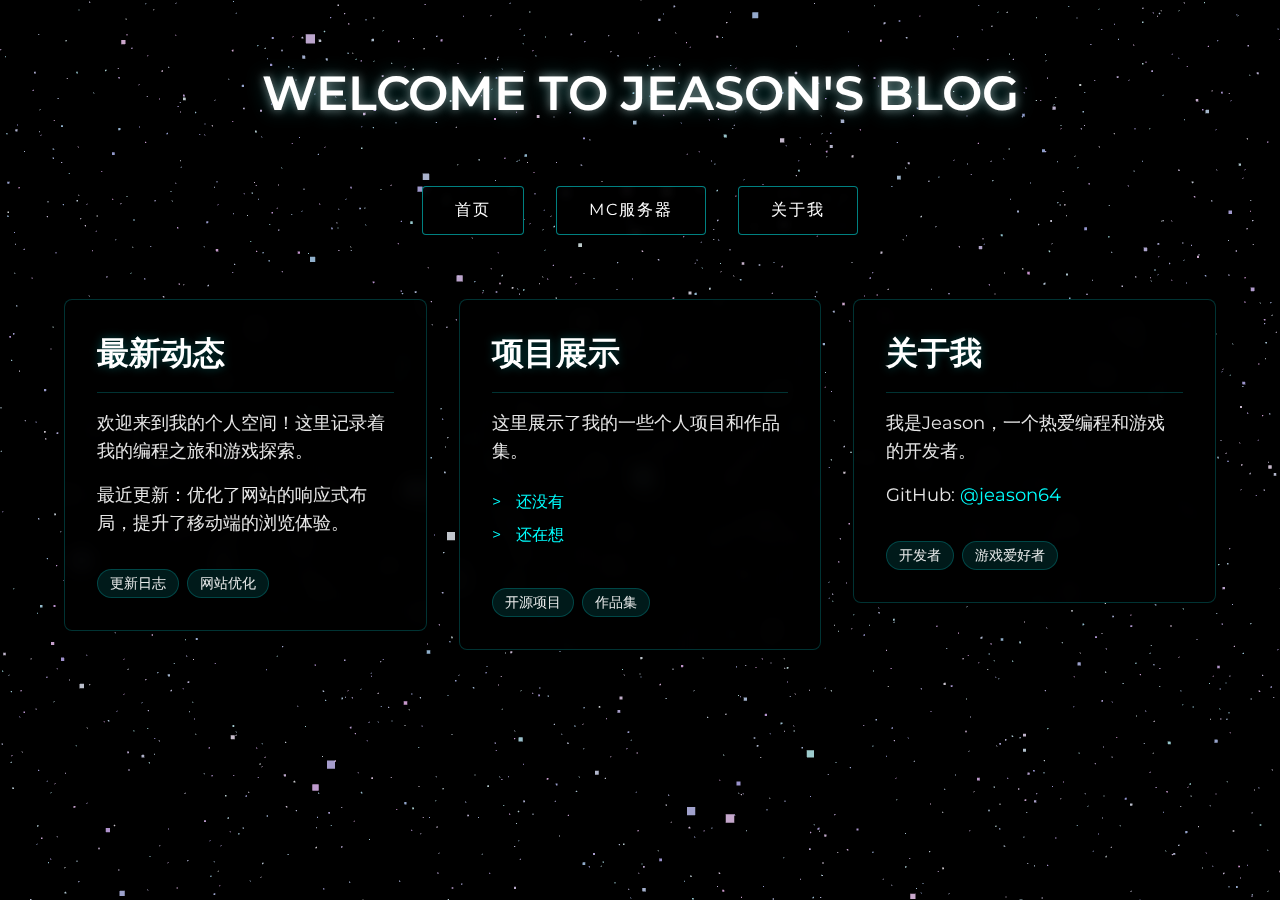
<file: index.html>
<!DOCTYPE html>
<html lang="zh">
<head>
    <meta charset="UTF-8">
    <meta name="viewport" content="width=device-width, initial-scale=1.0">
    <title>Jeason's blog</title>
    <link rel="stylesheet" href="fonts.css">
    <link rel="stylesheet" href="style.css">
    <script src="js/three.min.js"></script>
</head>
<body>
    <div id="background"></div>
    <div class="content">
        <h1 class="title-text">Welcome to Jeason's blog</h1>
        
        <nav class="cyber-nav">
            <a href="index.html" class="nav-button">首页</a>
            <a href="minecraft.html" class="nav-button">MC服务器</a>
            <a href="#about" class="nav-button">关于我</a>
        </nav>

        <div class="grid-container">
            <!-- 最新动态卡片 -->
            <div class="content-card">
                <h2 class="card-title">最新动态</h2>
                <div class="card-content">
                    <p>欢迎来到我的个人空间！这里记录着我的编程之旅和游戏探索。</p>
                    <p>最近更新：优化了网站的响应式布局，提升了移动端的浏览体验。</p>
                    <div class="tags">
                        <span class="tag">更新日志</span>
                        <span class="tag">网站优化</span>
                    </div>
                </div>
            </div>

            <!-- 项目展示卡片 -->
            <div class="content-card">
                <h2 class="card-title">项目展示</h2>
                <div class="card-content">
                    <p>这里展示了我的一些个人项目和作品集。</p>
                    <ul>
                        <li><a href="#" class="card-link">还没有</a></li>
                        <li><a href="#" class="card-link">还在想</a></li>
                    </ul>
                    <div class="tags">
                        <span class="tag">开源项目</span>
                        <span class="tag">作品集</span>
                    </div>
                </div>
            </div>

            <!-- 关于我卡片 -->
            <div id="about" class="content-card">
                <h2 class="card-title">关于我</h2>
                <div class="card-content">
                    <p>我是Jeason，一个热爱编程和游戏的开发者。</p>
                    <p>GitHub: <a href="https://github.com/jeason64" class="card-link">@jeason64</a></p>
                    <div class="tags">
                        <span class="tag">开发者</span>
                        <span class="tag">游戏爱好者</span>
                    </div>
                </div>
            </div>
        </div>
    </div>

    <script src="background.js"></script>
    <script src="main.js"></script>
</body>
</html>
</file>
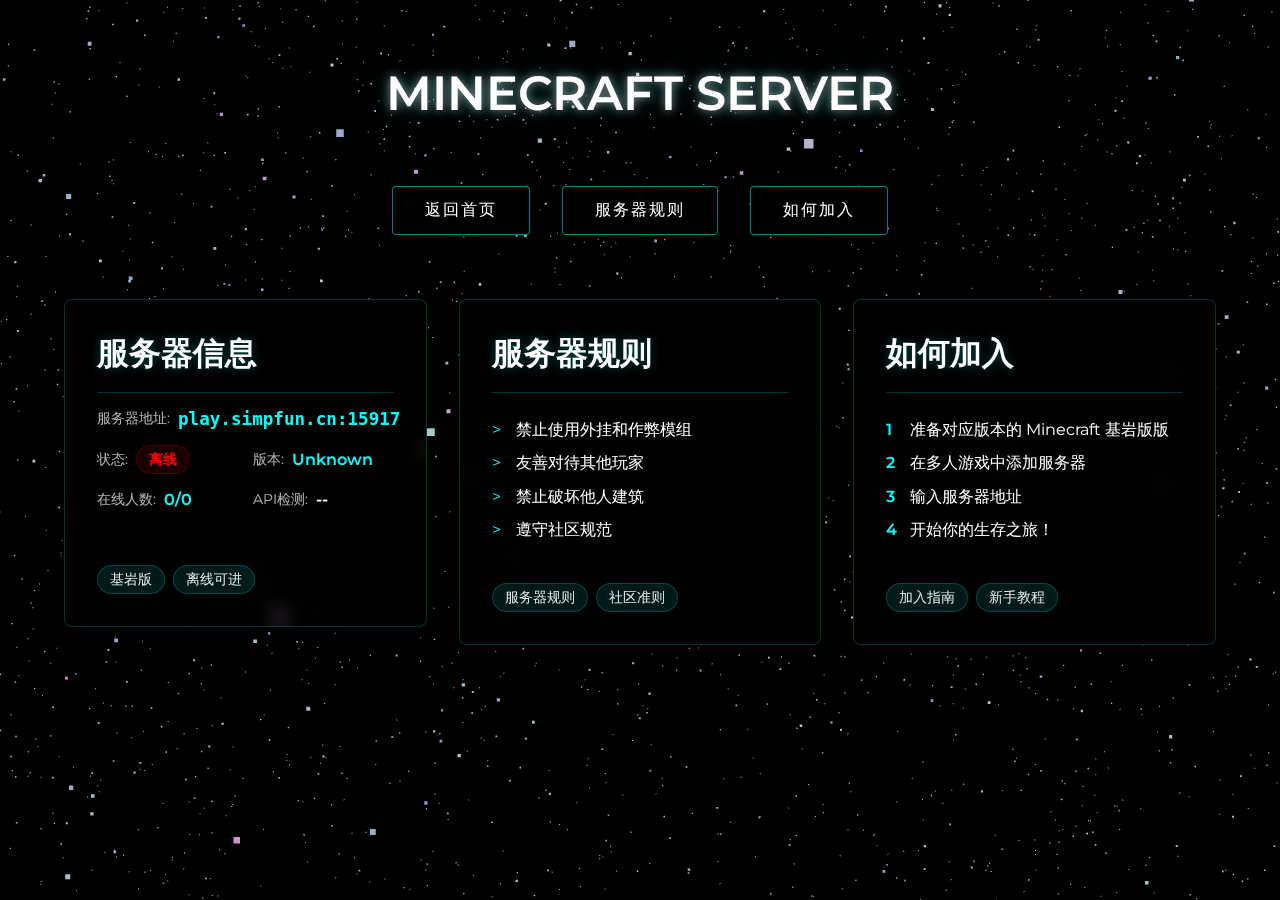
<file: minecraft.html>
<!DOCTYPE html>
<html lang="zh">
<head>
    <meta charset="UTF-8">
    <meta name="viewport" content="width=device-width, initial-scale=1.0">
    <title>MC Server - Jeason's</title>
    <link rel="stylesheet" href="fonts.css">
    <link rel="stylesheet" href="style.css">
    <script src="js/three.min.js"></script>
</head>
<body>
    <div id="background"></div>
    <div class="content">
        <h1 class="title-text">Minecraft Server</h1>
        
        <nav class="cyber-nav">
            <a href="index.html" class="nav-button">返回首页</a>
            <a href="#rules" class="nav-button">服务器规则</a>
            <a href="#join" class="nav-button">如何加入</a>
        </nav>

        <div class="grid-container">
            <!-- 服务器信息卡片 -->
            <div class="content-card">
                <h2 class="card-title">服务器信息</h2>
                <div class="card-content">
                    <div class="server-info-grid">
                        <div class="info-item full-width">
                            <span class="info-label">服务器地址:</span>
                            <span class="info-value server-address"></span>
                        </div>
                        <div class="info-item">
                            <span class="info-label">状态:</span>
                            <span id="server-status" class="server-status offline">离线</span>
                        </div>
                        <div class="info-item">
                            <span class="info-label">版本:</span>
                            <span id="server-version" class="info-value">--</span>
                        </div>
                        <div class="info-item">
                            <span class="info-label">在线人数:</span>
                            <span id="online-players" class="info-value">0/0</span>
                        </div>
                        <div class="info-item">
                            <span class="info-label">API检测:</span>
                            <span id="server-ping" class="server-ping">--</span>
                        </div>
                    </div>
                    <div class="tags">
                        <span class="tag">基岩版</span>
                        <span class="tag">离线可进</span>
                    </div>
                </div>
            </div>
            
            <!-- 服务器规则卡片 -->
            <div id="rules" class="content-card">
                <h2 class="card-title">服务器规则</h2>
                <div class="card-content">
                    <ul class="rule-list">
                        <li>禁止使用外挂和作弊模组</li>
                        <li>友善对待其他玩家</li>
                        <li>禁止破坏他人建筑</li>
                        <li>遵守社区规范</li>
                    </ul>
                    <div class="tags">
                        <span class="tag">服务器规则</span>
                        <span class="tag">社区准则</span>
                    </div>
                </div>
            </div>

            <!-- 加入方式卡片 -->
            <div id="join" class="content-card">
                <h2 class="card-title">如何加入</h2>
                <div class="card-content">
                    <ol class="join-steps">
                        <li>准备对应版本的 Minecraft 基岩版版</li>
                        <li>在多人游戏中添加服务器</li>
                        <li>输入服务器地址</li>
                        <li>开始你的生存之旅！</li>
                    </ol>
                    <div class="tags">
                        <span class="tag">加入指南</span>
                        <span class="tag">新手教程</span>
                    </div>
                </div>
            </div>
        </div>
    </div>

    <script src="background.js"></script>
    <script src="main.js"></script>
    <script src="mcstatus.js"></script>
    <script>
        const serverAddress = 'play.simpfun.cn:15917'; // 在这里设置您的服务器地址
        const serverStatus = new MCServerStatus(serverAddress);
        serverStatus.startAutoUpdate(30000); // 每30秒更新一次
    </script>
</body>
</html>
</file>
<file: fonts.css>
/* Montserrat 字体定义 */
@font-face {
    font-family: 'Montserrat';
    src: url('fonts/Montserrat-Regular.woff2') format('woff2'),
         url('fonts/Montserrat-Regular.woff') format('woff');
    font-weight: 400;
    font-style: normal;
    font-display: swap;
}

@font-face {
    font-family: 'Montserrat';
    src: url('fonts/Montserrat-SemiBold.woff2') format('woff2'),
         url('fonts/Montserrat-SemiBold.woff') format('woff');
    font-weight: 600;
    font-style: normal;
    font-display: swap;
}
</file>
<file: style.css>
/* 基础样式 */
:root {
    --content-width: min(1200px, 90vw);
    --card-min-width: 300px;
    --card-max-width: 800px;
    --gap: 2rem;
    --card-padding: 2rem;
}

body {
    margin: 0;
    overflow-x: hidden;
    font-family: 'Montserrat', -apple-system, BlinkMacSystemFont, "Segoe UI", "Microsoft YaHei", sans-serif;
    color: #fff;
    background: #000;
    min-height: 100vh;
}

#background {
    position: fixed;
    top: 0;
    left: 0;
    width: 100%;
    height: 100%;
    z-index: -1;
}

/* 内容区域布局 */
.content {
    width: var(--content-width);
    margin: 0 auto;
    padding-top: 4rem;
    display: flex;
    flex-direction: column;
    gap: var(--gap);
    position: relative;
    z-index: 1;
}

/* 标题文字样式 */
.title-text {
    font-size: 3rem;
    text-align: center;
    text-transform: uppercase;
    color: #fff;
    margin: 0 0 2rem 0;
    text-shadow: 
        0 0 10px rgba(255, 255, 255, 0.5),
        0 0 20px rgba(0, 255, 255, 0.3);
    transition: text-shadow 0.3s ease;
}

.title-text:hover {
    text-shadow: 
        0 0 15px rgba(255, 255, 255, 0.7),
        0 0 25px rgba(0, 255, 255, 0.5);
}

/* 导航按钮样式 */
.cyber-nav {
    display: flex;
    justify-content: center;
    gap: 2rem;
    margin-bottom: 2rem;
}

.nav-button {
    padding: 0.8em 2em;
    border: 1px solid rgba(0, 255, 255, 0.5);
    border-radius: 4px;
    background: rgba(0, 0, 0, 0.3);
    color: #fff;
    text-decoration: none;
    text-transform: uppercase;
    letter-spacing: 2px;
    position: relative;
    transition: all 0.3s ease;
    backdrop-filter: blur(5px);
}

.nav-button:hover {
    background: rgba(0, 255, 255, 0.1);
    border-color: rgba(0, 255, 255, 0.8);
    transform: translateY(-2px);
    box-shadow: 0 0 15px rgba(0, 255, 255, 0.3);
}

/* 网格布局容器 */
.grid-container {
    display: grid;
    grid-template-columns: repeat(auto-fit, minmax(min(var(--card-min-width), 100%), 1fr));
    gap: var(--gap);
    width: 100%;
}

/* 内容卡片样式 */
.content-card {
    background: rgba(0, 0, 0, 0.5);
    border: 1px solid rgba(0, 255, 255, 0.2);
    border-radius: 8px;
    padding: var(--card-padding);
    backdrop-filter: blur(10px);
    transition: transform 0.3s ease, box-shadow 0.3s ease;
    height: fit-content;
    min-height: 200px;
    display: flex;
    flex-direction: column;
    gap: 1rem;
}

.content-card:hover {
    transform: translateY(-5px);
    box-shadow: 0 5px 15px rgba(0, 255, 255, 0.2);
    border-color: rgba(0, 255, 255, 0.4);
}

/* 卡片标题 */
.card-title {
    font-size: clamp(1.5rem, 2.5vw, 2rem);
    margin: 0;
    padding-bottom: 1rem;
    border-bottom: 1px solid rgba(0, 255, 255, 0.2);
    color: #fff;
    text-shadow: 0 0 10px rgba(0, 255, 255, 0.3);
}

/* 卡片内容 */
.card-content {
    flex: 1;
    display: flex;
    flex-direction: column;
    gap: 1rem;
}

.card-content p {
    margin: 0;
    line-height: 1.6;
    font-size: clamp(0.9rem, 1.5vw, 1.1rem);
    color: rgba(255, 255, 255, 0.9);
}

/* 链接样式 */
.card-link {
    color: #0ff;
    text-decoration: none;
    transition: all 0.3s ease;
}

.card-link:hover {
    color: #fff;
    text-shadow: 0 0 10px rgba(0, 255, 255, 0.5);
}

/* 标签样式 */
.tags {
    display: flex;
    flex-wrap: wrap;
    gap: 0.5rem;
    margin-top: auto;
    padding-top: 1rem;
}

.tag {
    background: rgba(0, 255, 255, 0.1);
    padding: 0.25rem 0.75rem;
    border-radius: 1rem;
    font-size: 0.875rem;
    color: rgba(255, 255, 255, 0.9);
    border: 1px solid rgba(0, 255, 255, 0.2);
}

/* 列表样式 */
.card-content ul, .rule-list, .join-steps {
    list-style: none;
    padding: 0;
    margin: 0;
}

.card-content li, .rule-list li, .join-steps li {
    margin: 0.5rem 0;
    padding-left: 1.5rem;
    position: relative;
    line-height: 1.6;
}

.card-content li::before, .rule-list li::before {
    content: '>';
    position: absolute;
    left: 0;
    color: #0ff;
}

.join-steps li {
    counter-increment: step;
}

.join-steps li::before {
    content: counter(step);
    position: absolute;
    left: 0;
    color: #0ff;
    font-weight: bold;
}

/* 服务器信息样式 */
.server-info-grid {
    display: grid;
    grid-template-columns: repeat(auto-fit, minmax(140px, 1fr));
    gap: 1rem;
    margin-bottom: 1.5rem;
}

.info-item {
    display: flex;
    align-items: center;
    gap: 0.5rem;
}

.info-item.full-width {
    grid-column: 1 / -1;
}

.info-label {
    color: rgba(255, 255, 255, 0.7);
    font-size: 0.9rem;
    white-space: nowrap;
}

.info-value {
    color: #0ff;
    font-weight: 600;
}

.server-address {
    color: #0ff;
    font-weight: 600;
    font-family: monospace;
    font-size: 1.1rem;
}

.server-status {
    padding: 0.25rem 0.75rem;
    border-radius: 1rem;
    font-size: 0.9rem;
    font-weight: 600;
}

.server-status.online {
    background: rgba(0, 255, 0, 0.1);
    color: #0f0;
    border: 1px solid rgba(0, 255, 0, 0.2);
}

.server-status.offline {
    background: rgba(255, 0, 0, 0.1);
    color: #f00;
    border: 1px solid rgba(255, 0, 0, 0.2);
}

.server-ping {
    font-weight: 600;
}

.server-ping.excellent { color: #00ff00; }
.server-ping.good { color: #88ff00; }
.server-ping.fair { color: #ffff00; }
.server-ping.poor { color: #ff0000; }

/* 响应式调整 */
@media (max-width: 768px) {
    :root {
        --card-padding: 1.5rem;
        --gap: 1.5rem;
    }
    
    .content {
        padding-top: 2rem;
    }

    .title-text {
        font-size: 2rem;
        margin-bottom: 1.5rem;
    }

    .cyber-nav {
        flex-wrap: wrap;
        gap: 1rem;
    }

    .nav-button {
        padding: 0.6em 1.5em;
        font-size: 0.9rem;
    }

    .server-info-grid {
        gap: 0.75rem;
    }
    
    .info-item.full-width {
        margin-bottom: 0.5rem;
    }
}

@media (max-width: 480px) {
    :root {
        --card-padding: 1rem;
        --gap: 1rem;
    }
    
    .grid-container {
        grid-template-columns: 1fr;
    }

    .title-text {
        font-size: 1.75rem;
    }

    .server-info-grid {
        grid-template-columns: repeat(2, 1fr);
    }
    
    .server-address {
        font-size: 1rem;
    }
}
</file>
